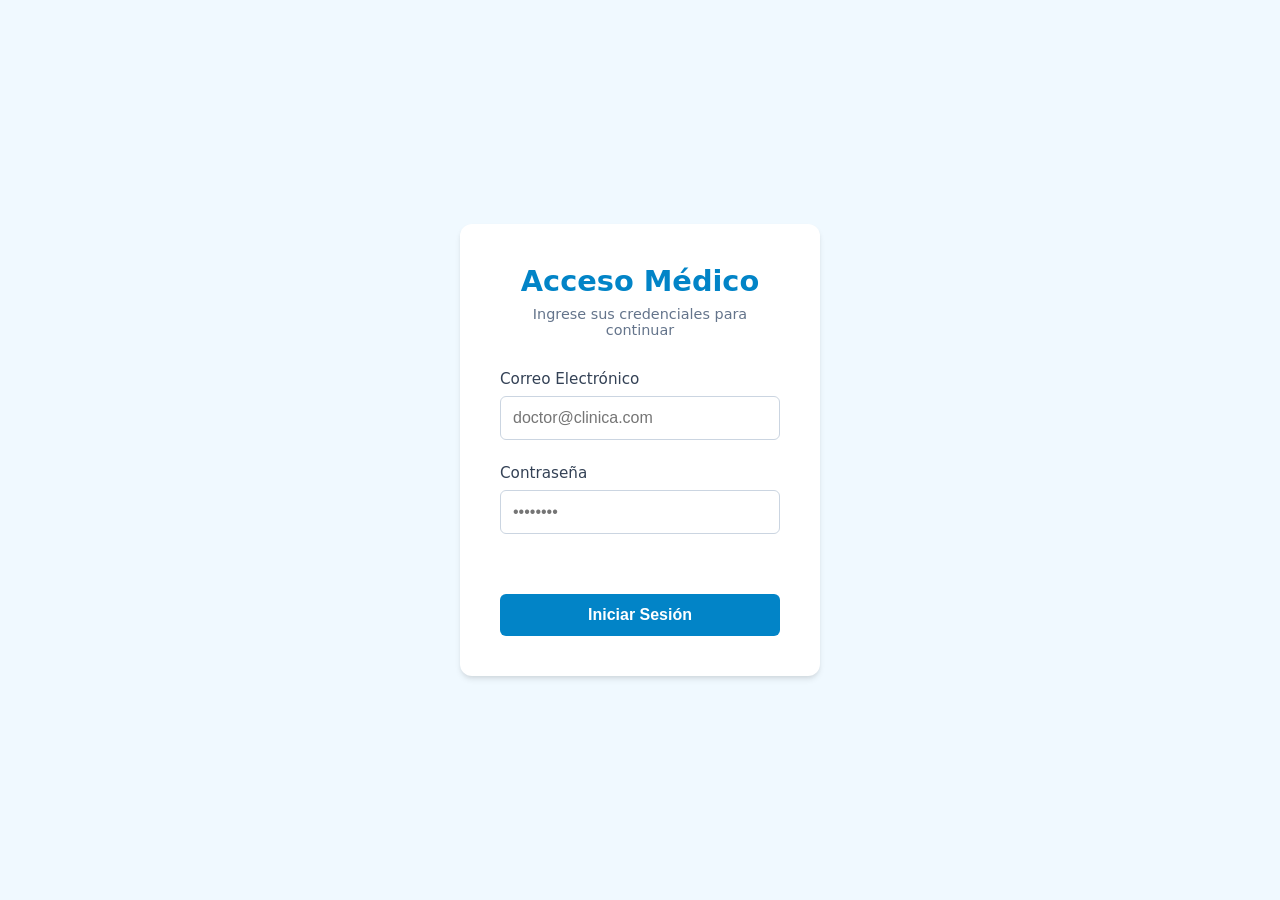
<file: frontend_medico/index.html>
<!--=====INICIO DE SEION=====-->
<!DOCTYPE html>
<html lang="es">
<head>
    <meta charset="UTF-8">
    <meta name="viewport" content="width=device-width, initial-scale=1.0">
    <title>Acceso Médico | Sistema de Gestión</title>
    <!-- Vinculación del archivo CSS -->
    <link rel="stylesheet" href="css/login.css">
</head>
<body>
    <main class="contenedor-login">
        <section class="tarjeta-login">
            <header class="cabecera-login">
                <h1>Acceso Médico</h1>
                <p>Ingrese sus credenciales para continuar</p>
            </header>
            <form id="formulario-login" aria-label="Formulario de inicio de sesión">
                <div class="campo-formulario">
                    <label for="correo">Correo Electrónico</label>
                    <input type="email" id="correo" name="correo" placeholder="doctor@clinica.com" required aria-required="true">
                </div>
                <div class="campo-formulario">
                    <label for="contrasena">Contraseña</label>
                    <input type="password" id="contrasena" name="contrasena" placeholder="••••••••" required aria-required="true">
                </div>
                <div id="mensaje-error" class="mensaje-error" role="alert" aria-live="assertive"></div>
                <button type="submit" class="boton-ingresar">Iniciar Sesión</button>
            </form>
        </section>
    </main>
    <!-- Vinculación del archivo JavaScript -->
    <script src="js/auth.js"></script>
</body>
</html>
</file>
<file: frontend_medico/css/login.css>
:root {
    --color-primario: #0284c7; /* Azul médico */
    --color-primario-oscuro: #0369a1;
    --color-fondo: #f0f9ff;
    --color-texto: #334155;
    --color-borde: #cbd5e1;
    --color-error: #ef4444;
    --blanco: #ffffff;
    --fuente-principal: system-ui, -apple-system, sans-serif;
}

* {
    box-sizing: border-box;
    margin: 0;
    padding: 0;
}

body {
    font-family: var(--fuente-principal);
    background-color: var(--color-fondo);
    color: var(--color-texto);
    display: flex;
    justify-content: center;
    align-items: center;
    min-height: 100vh;
}

.contenedor-login {
    width: 100%;
    max-width: 400px;
    padding: 20px;
}

.tarjeta-login {
    background-color: var(--blanco);
    padding: 2.5rem;
    border-radius: 12px;
    box-shadow: 0 4px 6px -1px rgba(0, 0, 0, 0.1), 0 2px 4px -1px rgba(0, 0, 0, 0.06);
}

.cabecera-login {
    text-align: center;
    margin-bottom: 2rem;
}

.cabecera-login h1 {
    color: var(--color-primario);
    font-size: 1.8rem;
    margin-bottom: 0.5rem;
}

.cabecera-login p {
    font-size: 0.9rem;
    color: #64748b;
}

.campo-formulario {
    margin-bottom: 1.5rem;
}

.campo-formulario label {
    display: block;
    margin-bottom: 0.5rem;
    font-weight: 500;
    font-size: 0.95rem;
}

.campo-formulario input {
    width: 100%;
    padding: 0.75rem;
    border: 1px solid var(--color-borde);
    border-radius: 6px;
    font-size: 1rem;
    transition: border-color 0.3s ease;
}

.campo-formulario input:focus {
    outline: none;
    border-color: var(--color-primario);
    box-shadow: 0 0 0 3px rgba(2, 132, 199, 0.1);
}

.mensaje-error {
    color: var(--color-error);
    font-size: 0.85rem;
    margin-bottom: 1rem;
    min-height: 1.2rem;
    text-align: center;
}

.boton-ingresar {
    width: 100%;
    background-color: var(--color-primario);
    color: var(--blanco);
    padding: 0.75rem;
    border: none;
    border-radius: 6px;
    font-size: 1rem;
    font-weight: 600;
    cursor: pointer;
    transition: background-color 0.3s ease;
}

.boton-ingresar:hover {
    background-color: var(--color-primario-oscuro);
}
</file>
